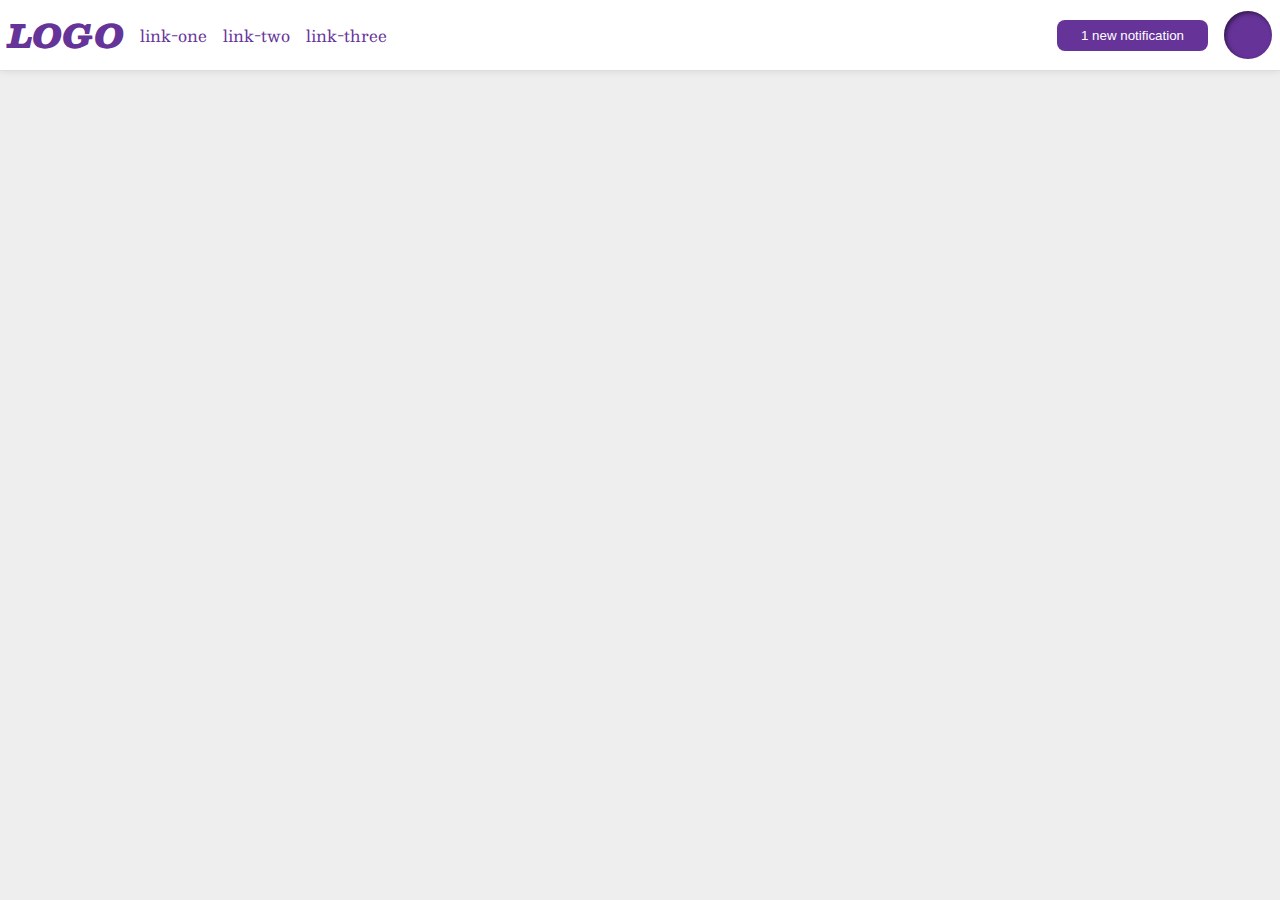
<file: flex/03-flex-header-2/index.html>
<!DOCTYPE html>
<html lang="en">

<head>
    <meta charset="UTF-8">
    <meta http-equiv="X-UA-Compatible" content="IE=edge">
    <meta name="viewport" content="width=device-width, initial-scale=1.0">
    <title>Flex Header 2</title>
    <link rel="stylesheet" href="style.css">
</head>

<body>
    <div class="header">
        <div class="left-container">
            <div class="logo">
                LOGO
            </div>
            <ul class="links">
                <li><a href="google.com">link-one</a></li>
                <li><a href="google.com">link-two</a></li>
                <li><a href="google.com">link-three</a></li>
            </ul>
        </div>
        <div class="right-container">
            <button class="notifications">
                1 new notification
            </button>
            <div class="profile-image"></div>
        </div>
    </div>
</body>

</html>
</file>
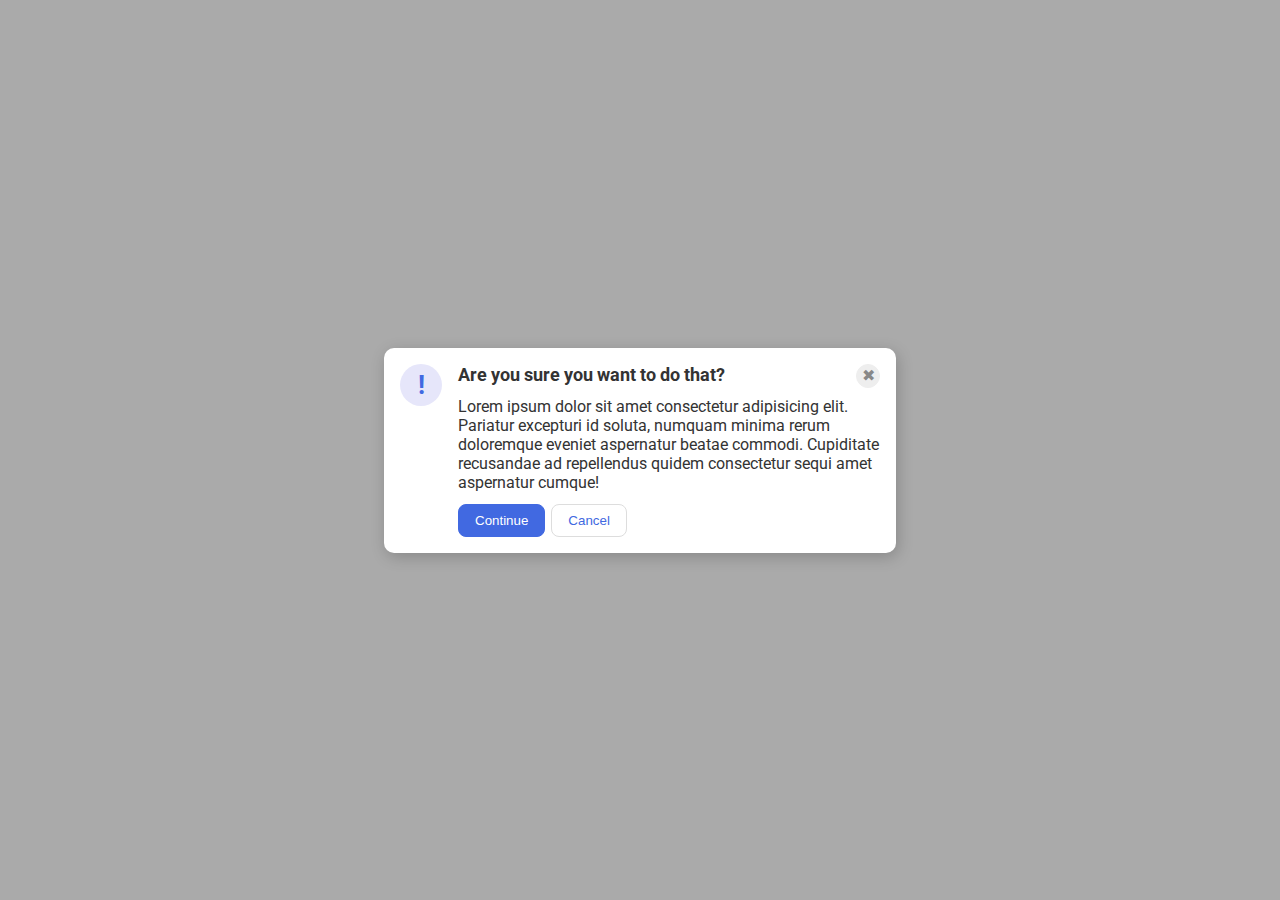
<file: flex/05-flex-modal/index.html>
<!DOCTYPE html>
<html lang="en">

<head>
    <meta charset="UTF-8">
    <meta http-equiv="X-UA-Compatible" content="IE=edge">
    <meta name="viewport" content="width=device-width, initial-scale=1.0">
    <link rel="stylesheet" href="style.css">
    <title>Modal</title>
</head>

<body>
    <div class="modal">
        <div class="icon">!</div>
        <div class="right-side">
            <div class="header-top-container">
                <div class="header">Are you sure you want to do that?</div>
                <button class="close-button">✖</button>
            </div>
            <div class="content-container">
                <div class="text">Lorem ipsum dolor sit amet consectetur adipisicing elit. Pariatur excepturi id soluta,
                    numquam
                    minima rerum doloremque eveniet aspernatur beatae commodi. Cupiditate recusandae ad repellendus
                    quidem
                    consectetur sequi amet aspernatur cumque!</div>
            </div>
            <div class="buttons-container">
                <button class="continue">Continue</button>
                <button class="cancel">Cancel</button>
            </div>
        </div>
    </div>
</body>

</html>
</file>
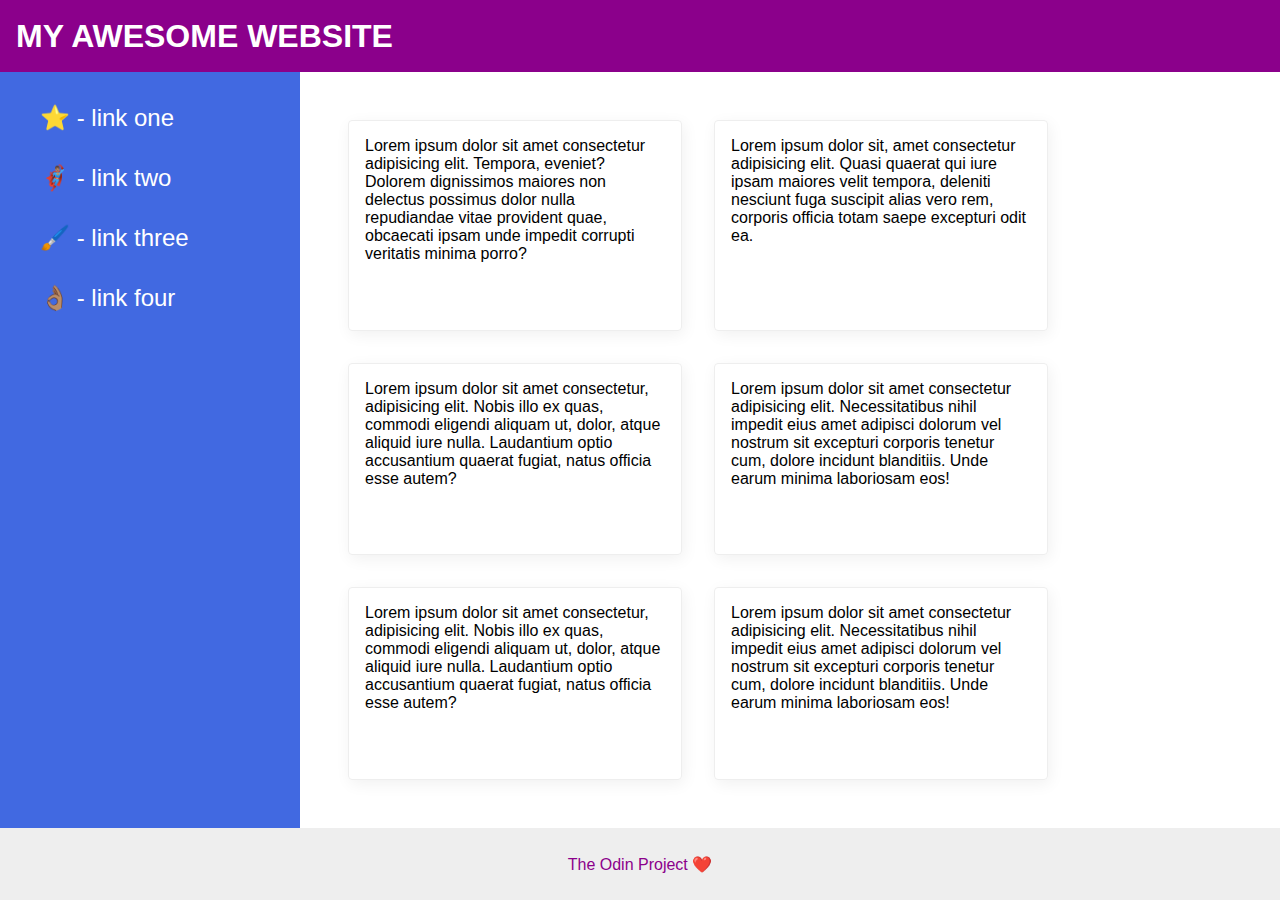
<file: flex/07-flex-layout-2/index.html>
<!DOCTYPE html>
<html lang="en">

<head>
    <meta charset="UTF-8">
    <meta http-equiv="X-UA-Compatible" content="IE=edge">
    <meta name="viewport" content="width=device-width, initial-scale=1.0">
    <title>The Holy Grail</title>
    <link rel="stylesheet" href="style.css">
</head>

<body>
    <div class="header">
        MY AWESOME WEBSITE
    </div>

    <main>
        <div class="sidebar">
            <ul>
                <li><a href="#">⭐ - link one</a></li>
                <li><a href="#">🦸🏽‍♂️ - link two</a></li>
                <li><a href="#">🖌️ - link three</a></li>
                <li><a href="#">👌🏽 - link four</a></li>
            </ul>
        </div>

        <section>
            <div class="card">Lorem ipsum dolor sit amet consectetur adipisicing elit. Tempora, eveniet? Dolorem
                dignissimos
                maiores non delectus possimus dolor nulla repudiandae vitae provident quae, obcaecati ipsam unde impedit
                corrupti veritatis minima porro?</div>
            <div class="card">Lorem ipsum dolor sit, amet consectetur adipisicing elit. Quasi quaerat qui iure ipsam
                maiores
                velit tempora, deleniti nesciunt fuga suscipit alias vero rem, corporis officia totam saepe excepturi
                odit
                ea.
            </div>
            <div class="card">Lorem ipsum dolor sit amet consectetur, adipisicing elit. Nobis illo ex quas, commodi
                eligendi
                aliquam ut, dolor, atque aliquid iure nulla. Laudantium optio accusantium quaerat fugiat, natus officia
                esse
                autem?</div>
            <div class="card">Lorem ipsum dolor sit amet consectetur adipisicing elit. Necessitatibus nihil impedit eius
                amet
                adipisci dolorum vel nostrum sit excepturi corporis tenetur cum, dolore incidunt blanditiis. Unde earum
                minima
                laboriosam eos!</div>
            <div class="card">Lorem ipsum dolor sit amet consectetur, adipisicing elit. Nobis illo ex quas, commodi
                eligendi
                aliquam ut, dolor, atque aliquid iure nulla. Laudantium optio accusantium quaerat fugiat, natus officia
                esse
                autem?</div>
            <div class="card">Lorem ipsum dolor sit amet consectetur adipisicing elit. Necessitatibus nihil impedit eius
                amet
                adipisci dolorum vel nostrum sit excepturi corporis tenetur cum, dolore incidunt blanditiis. Unde earum
                minima
                laboriosam eos!</div>
        </section>
    </main>
    <div class="footer">
        The Odin Project ❤️
    </div>
</body>

</html>
</file>
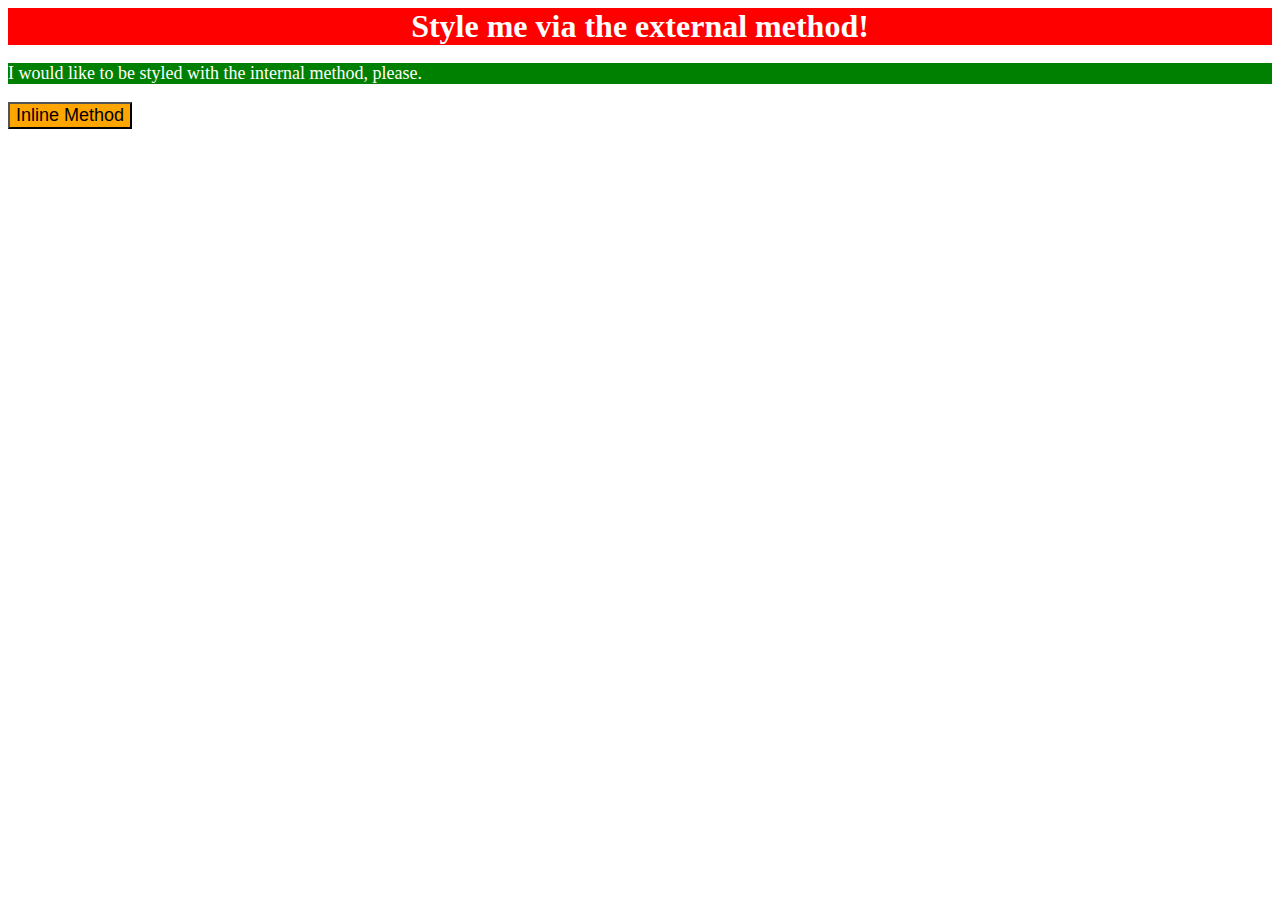
<file: foundations/01-css-methods/index.html>
<!DOCTYPE html>
<html lang="en">

<head>
    <meta charset="UTF-8">
    <meta http-equiv="X-UA-Compatible" content="IE=edge">
    <meta name="viewport" content="width=device-width, initial-scale=1.0">
    <link rel="stylesheet" href="style.css">
    <title>Methods for Adding CSS</title>

    <style>
        p {
            background-color: green;
            color: white;
            font-size: 18px;
        }
    </style>

</head>

<body>
    <div>Style me via the external method!</div>
    <p>I would like to be styled with the internal method, please.</p>
    <button style="background-color: orange; font-size: 18px;">Inline Method</button>
</body>

</html>
</file>
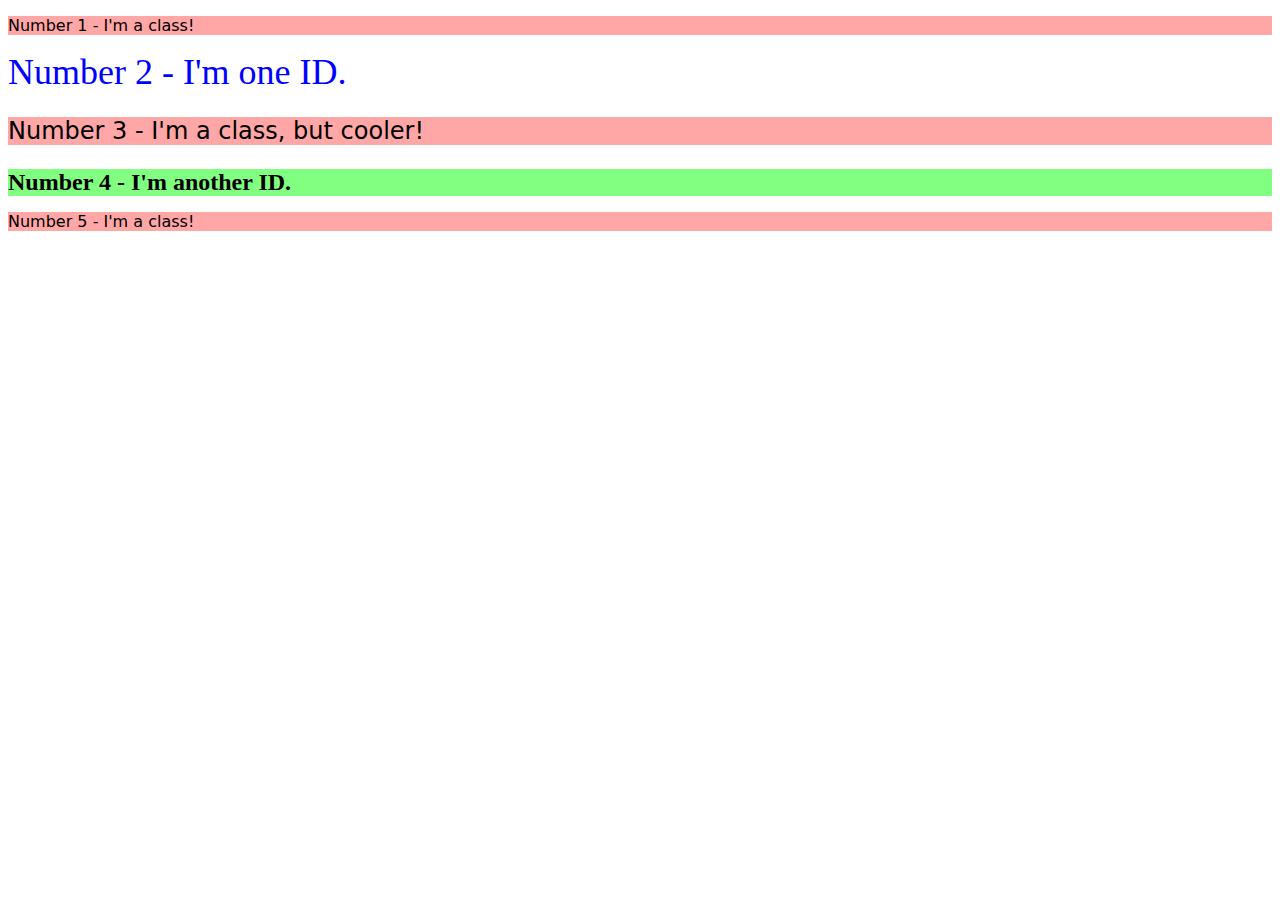
<file: foundations/02-class-id-selectors/index.html>
<!DOCTYPE html>
<html lang="en">
  <head>
    <meta charset="UTF-8">
    <meta http-equiv="X-UA-Compatible" content="IE=edge">
    <meta name="viewport" content="width=device-width, initial-scale=1.0">
    <title>Class and ID Selectors</title>
    <link rel="stylesheet" href="style.css">
  </head>
  <body>
    <p class="odd">Number 1 - I'm a class!</p>
    <div id="second">Number 2 - I'm one ID.</div>
    <p class="odd big-text">Number 3 - I'm a class, but cooler!</p>
    <div id="fourth" class="big-text">Number 4 - I'm another ID.</div>
    <p class="odd">Number 5 - I'm a class!</p>
  </body>
</html>
</file>
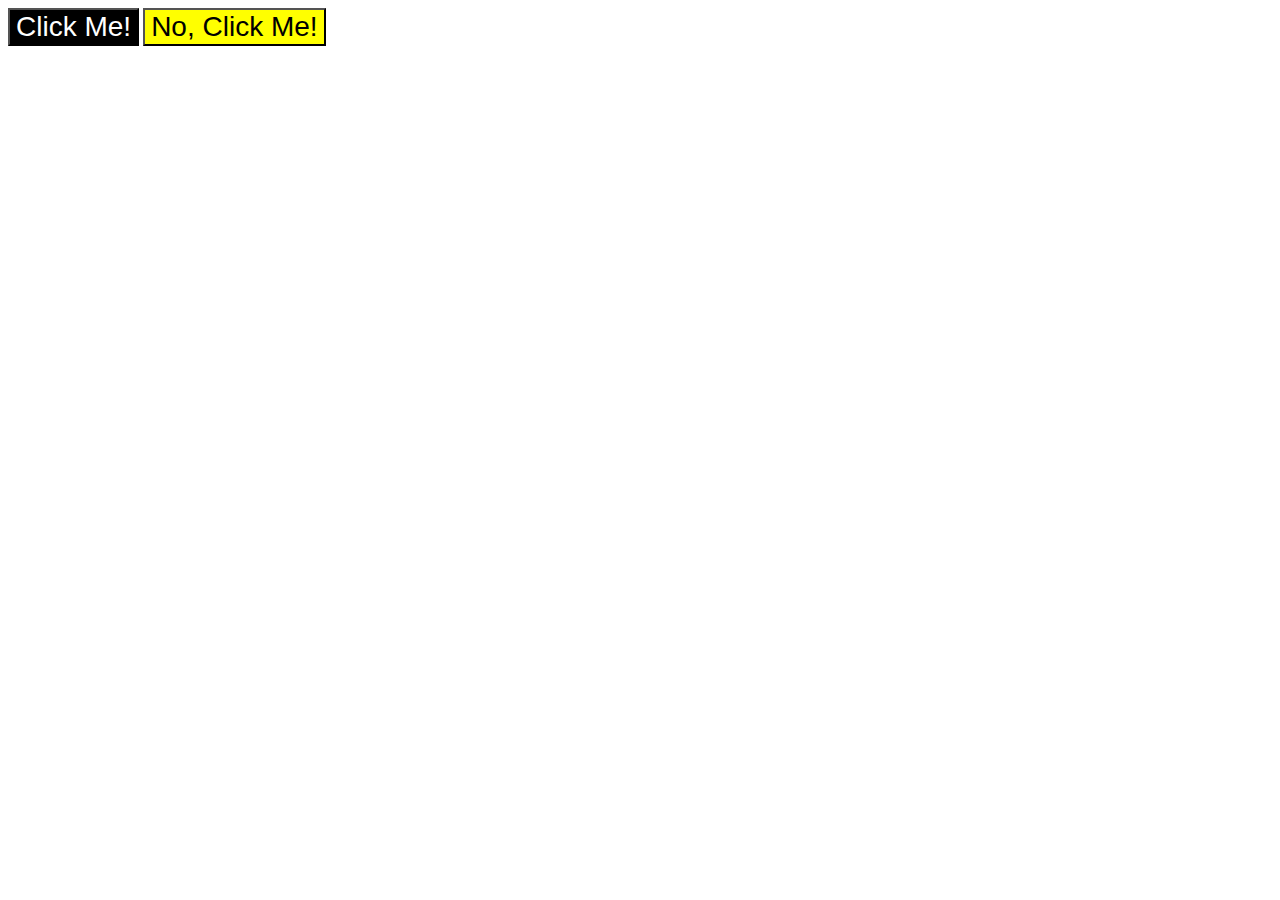
<file: foundations/03-grouping-selectors/index.html>
<!DOCTYPE html>
<html lang="en">
  <head>
    <meta charset="UTF-8">
    <meta http-equiv="X-UA-Compatible" content="IE=edge">
    <meta name="viewport" content="width=device-width, initial-scale=1.0">
    <title>Grouping Selectors</title>
    <link rel="stylesheet" href="style.css">
  </head>
  <body>
    <button class="first-button">Click Me!</button>
    <button class="second-button">No, Click Me!</button>
  </body>
</html>
</file>
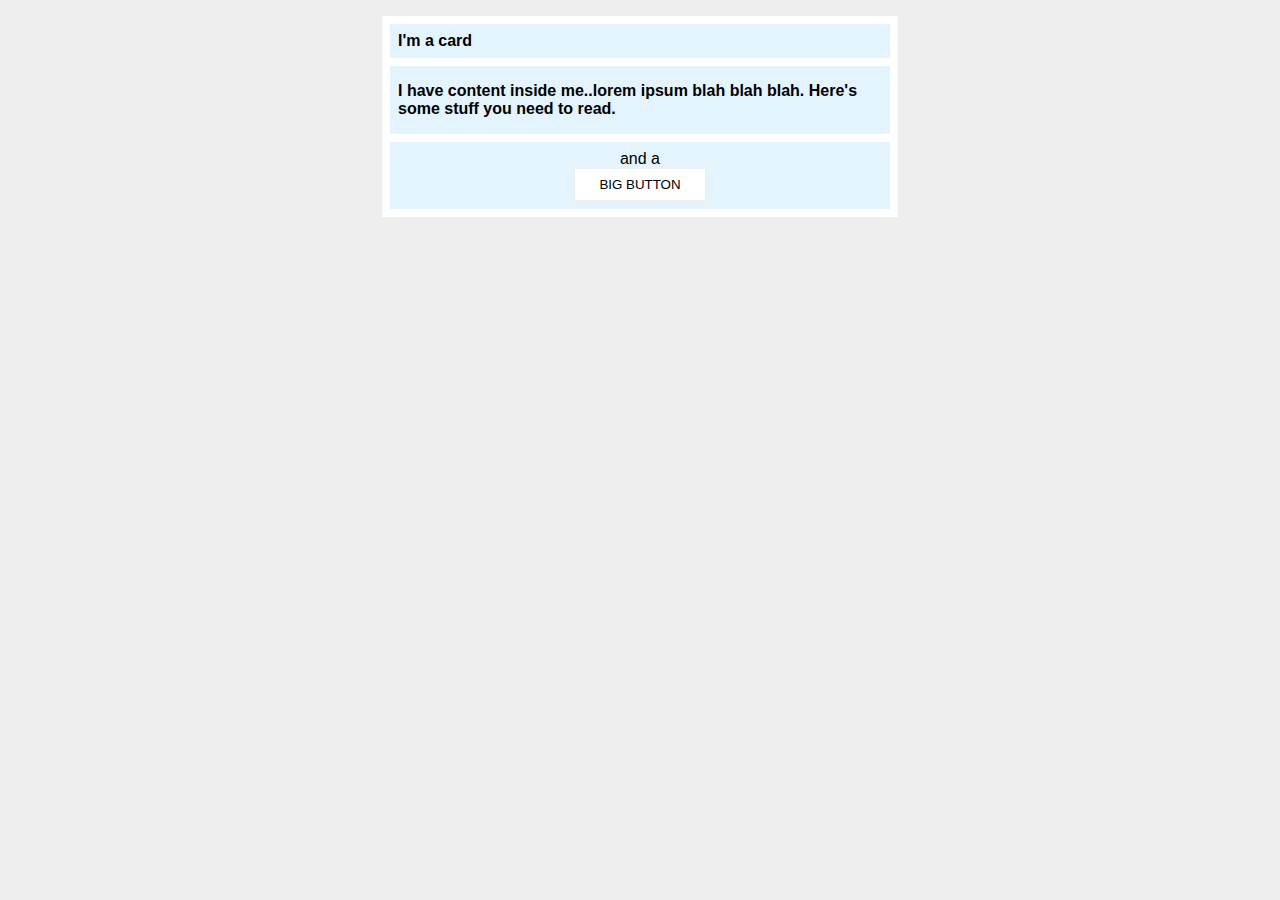
<file: margin-and-padding/02-margin-and-padding-2/index.html>
<!DOCTYPE html>
<html lang="en">
  <head>
    <meta charset="UTF-8">
    <meta http-equiv="X-UA-Compatible" content="IE=edge">
    <meta name="viewport" content="width=device-width, initial-scale=1.0">
    <title>Margin and Padding exercise 2</title>
    <link rel="stylesheet" href="style.css">
  </head>
  <body>
    <div class="card">
      <h1 class="title">I'm a card</h1>
      <div class="content">I have content inside me..lorem ipsum blah blah blah. Here's some stuff you need to read.</div>
      <div class="button-container"> and a <button>BIG BUTTON</button></div>
    </div>
  </body>
</html>
</file>
<file: flex/03-flex-header-2/style.css>
/* this is some magical font-importing.  
you'll learn about it later. */
@import url('https://fonts.googleapis.com/css2?family=Besley:ital,wght@0,400;1,900&display=swap');

body {
  margin: 0;
  background: #eee;
  font-family: Besley, serif;
}

.header {
  background: white;
  border-bottom: 1px solid #ddd;
  box-shadow: 0 0 8px rgba(0,0,0,.1);
  padding: 8px;
  display: flex;
  justify-content: space-between;
}

.profile-image {
  background: rebeccapurple;
  box-shadow: inset 2px 2px 4px rgba(0,0,0,.5);
  border-radius: 50%;
  width: 48px;
  height: 48px;
}

.logo {
  color: rebeccapurple;
  font-size: 32px;
  font-weight: 900;
  font-style: italic;
}

button {
  border: none;
  border-radius: 8px;
  background: rebeccapurple;
  color: white;
  padding: 8px 24px;
}

a {
  /* this removes the line under our links */
  text-decoration: none;
  color: rebeccapurple;
}

ul {
  list-style-type: none;
  padding: 0;
  margin: 0;
}

.left-container, .right-container {
  display: flex;
  align-items: center;
  gap: 16px;
}

.left-container ul {
  display: flex;
  align-items: center;
  gap: 16px;
}
</file>
<file: flex/05-flex-modal/style.css>
@import url('https://fonts.googleapis.com/css2?family=Roboto:wght@400;700&display=swap');

html, body {
  height: 100%;
}

body {
  font-family: Roboto, sans-serif;
  margin: 0;
  background: #aaa;
  color: #333;
  /* I'll give you this one for free lol */
  display: flex;
  align-items: center;
  justify-content: center;
}

.modal {
  background: white;
  width: 480px;
  border-radius: 10px;
  box-shadow: 2px 4px 16px rgba(0,0,0,.2);
  padding: 16px;
}

.icon {
  color: royalblue;
  font-size: 26px;
  font-weight: 700;
  background: lavender;
  width: 42px;
  height: 42px;
  border-radius: 50%;
  display: flex;
  align-items: center;
  justify-content: center;
}

.close-button {
  background: #eee;
  border-radius: 50%;
  color: #888;
  font-weight: 400;
  font-size: 16px;
  height: 24px;
  width: 24px;
  display: flex;
  align-items: center;
  justify-content: center;
  border: 1px solid #eee;
  padding: 0;
}

button {
  cursor: pointer;
  padding: 8px 16px;
  border-radius: 8px;
}

button.continue {
  background: royalblue;
  border: 1px solid royalblue;
  color: white;
}

button.cancel {
  background: white;
  border: 1px solid #ddd;
  color: royalblue;
}

.modal {
    display: flex;   
    gap: 16px;
}

.left-side {
    margin-right: 16px;
}

.icon {
    flex-shrink: 0;
}

.right-side {
    display: flex;
    flex-direction: column;
}

.header-top-container {
    display: flex;
    justify-content: space-between;
}

.header-top-container .header {
    margin-bottom: 12px;
    font-weight: bold;
    font-size: 18px;
}

.content-container {
    display: flex;
    justify-content: flex-start;
}

.buttons-container {
    display: flex;
    margin-top: 12px;
    gap: 6px;
}
</file>
<file: flex/07-flex-layout-2/style.css>
body {
  font-family: -apple-system, BlinkMacSystemFont, 'Segoe UI', Roboto, Oxygen, Ubuntu, Cantarell, 'Open Sans', 'Helvetica Neue', sans-serif;
  margin: 0;
  min-height: 100vh;
  display : flex;
  flex-direction: column;
}

.header {
  height: 72px;
  background: darkmagenta;
  color: white;
}

.footer {
  height: 72px;
  background: #eee;
  color: darkmagenta;
}

.sidebar {
  width: 300px;
  background: royalblue;
  box-sizing: border-box;
}

.card {
  border: 1px solid #eee;
  box-shadow: 2px 4px 16px rgba(0,0,0,.06);
  border-radius: 4px;
}

.header {
      display: flex;
    align-items: center;
    font-size: 32px;
    font-weight: 800;
    padding-left: 16px;
}

ul {
    padding: 0;
    margin: 0;
}

li {
    list-style: none;
    margin-bottom: 16px;
}

a {
    text-decoration: none;
    color: white;
    font-size: 24px;
}

main {
    display: flex;
    flex: 1;
}

main section {
    padding: 32px;
    display: flex;
    flex-wrap: wrap;
}

.card {
    padding: 16px;
    margin: 16px;
    width: 300px;
}

.sidebar {
    flex-shrink: 0;
    padding: 16px;
}

.sidebar ul {
    display: flex;
    flex-direction: column;
    gap: 16px;
    margin-top: 16px;
    margin-left: 24px;
}

.footer {
    display: flex;
    align-items: center;
    justify-content: center;
}
</file>
<file: foundations/01-css-methods/style.css>
div {
    background-color: red;
    color: white;
    font-size: 32px;
    text-align: center;
    font-weight: bold;
}
</file>
<file: foundations/02-class-id-selectors/style.css>
.odd {

    background-color: #ffa7a7;
    font-family: Verdana, "DejaVu Sans", sans-serif;

}

.big-text {
    font-size: 24px;
}

#second {
    color: #0000ff;
    font-size: 36px;
}

#fourth {
    background-color: #80ff80;
    font-weight: bold;
}
</file>
<file: foundations/03-grouping-selectors/style.css>
.first-button {
    background-color: black;
    color: white;
}

.second-button {
    background-color: yellow;
}

.first-button,
.second-button {
    font-size: 28px;
    font-family: Helvetica, 'Times New Roman', sans-serif;
}
</file>
<file: margin-and-padding/02-margin-and-padding-2/style.css>
body {
  background: #eee;
  font-family: sans-serif;
}

.card {
  width: 500px;
  background: #fff;
  margin: 16px auto;
  padding: 8px;
}

.title {
  background: #e3f4ff;
  margin-top: 0;
  margin-bottom: 8px;
  font-size: 16px;
  padding: 8px;
}

.content {
  background: #e3f4ff;
  font-weight: 550;
  margin-bottom: 8px;
  padding: 16px 8px;
}

.button-container {
  background: #e3f4ff;
  text-align: center;
  padding: 8px;
}

button {
  background: white;
  border: 1px solid #eee;
  display: block;
  margin: 0 auto;
  padding: 8px 24px;
}
</file>
